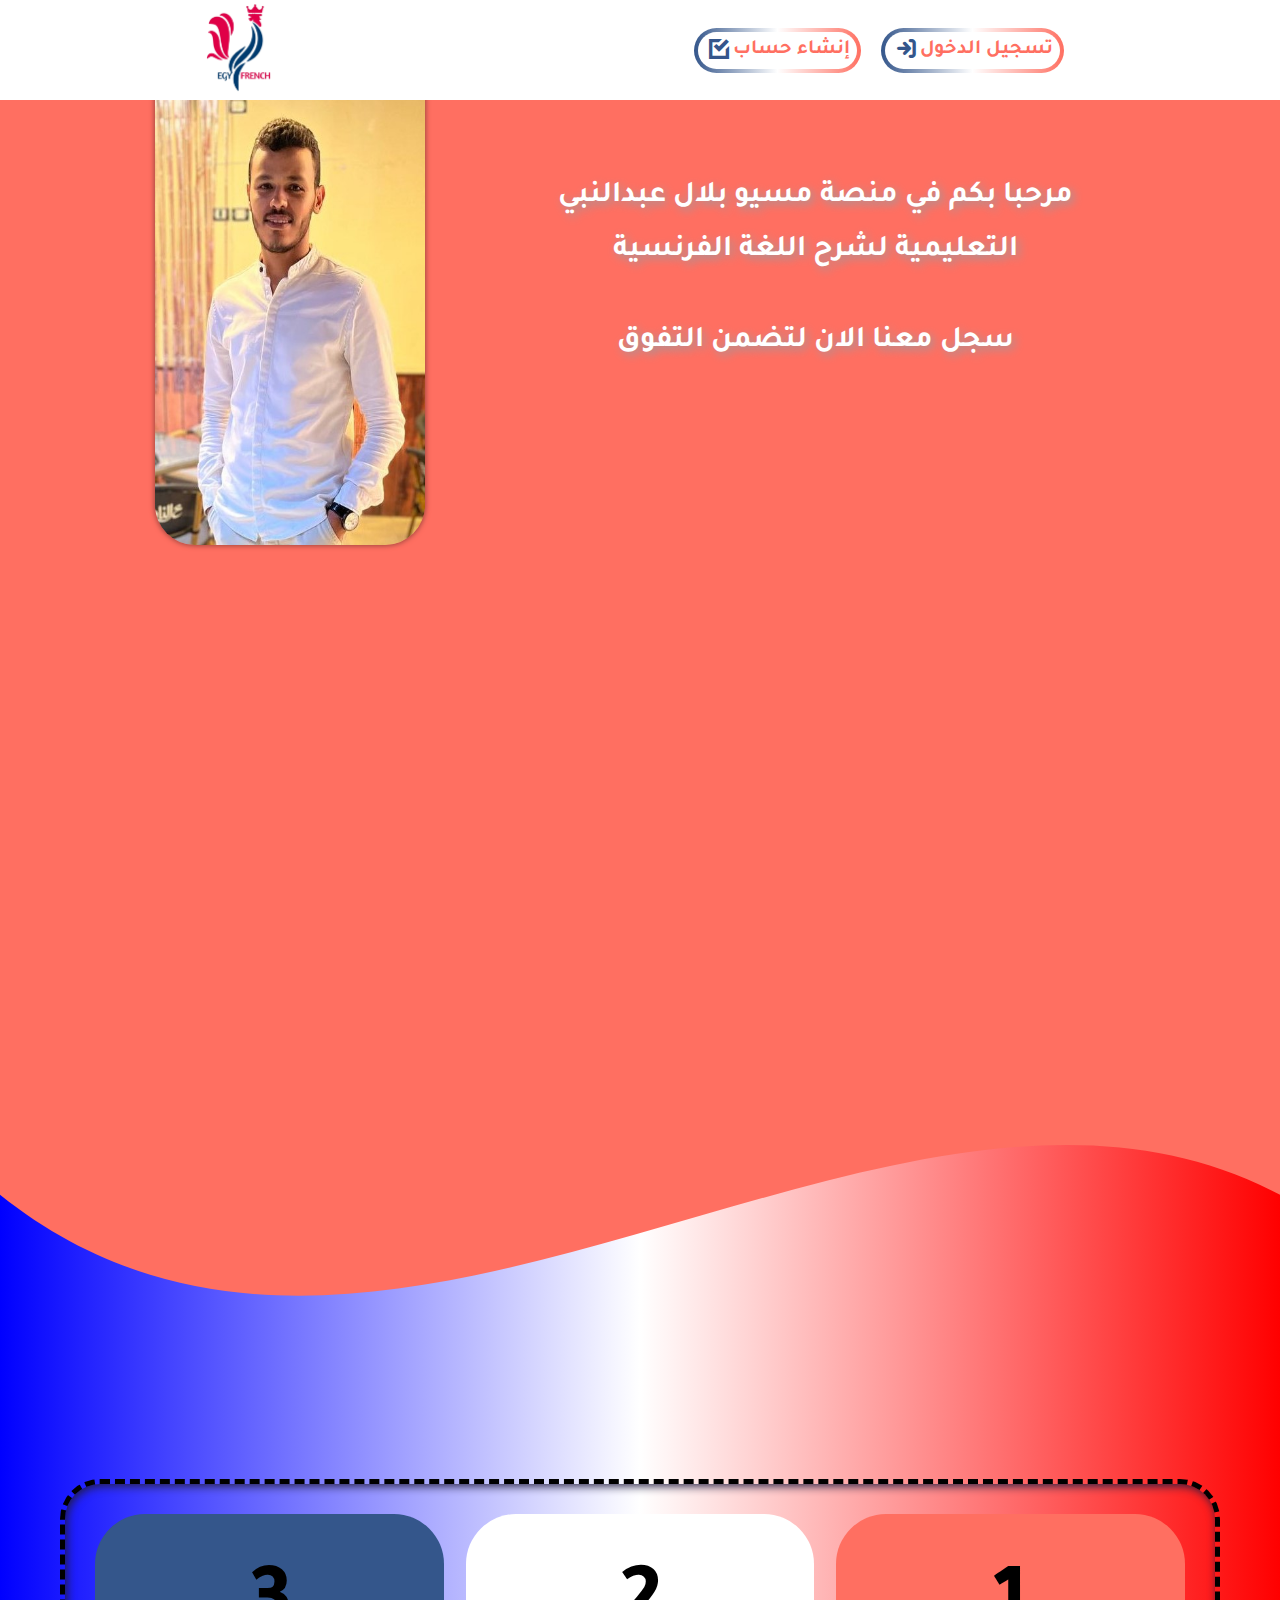
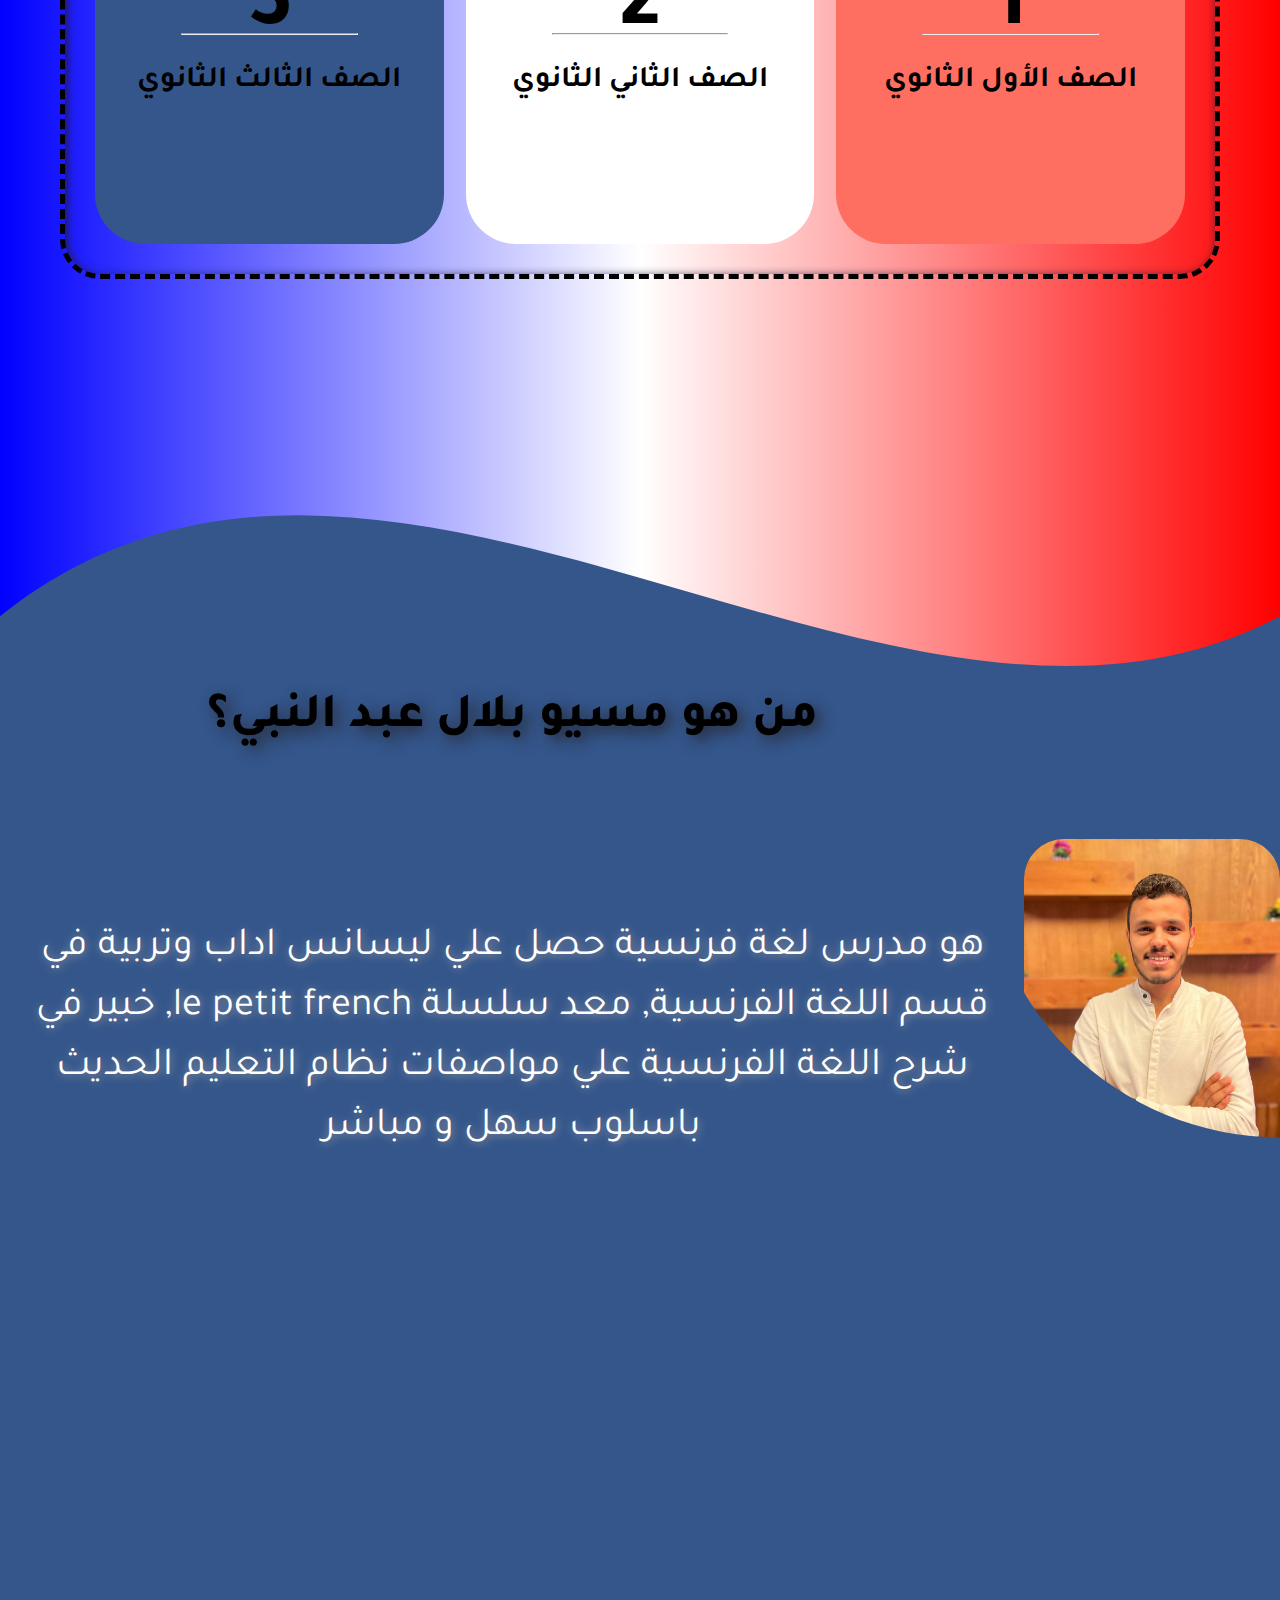
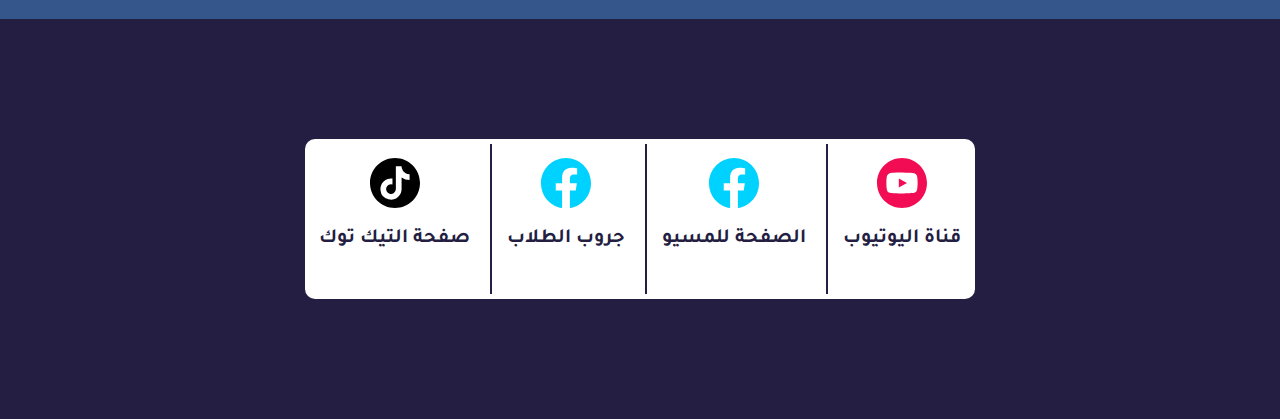
<file: index.html>
<!DOCTYPE html>
<html lang="ar" dir="rtl">
            <head> <meta charset="UTF-8"/>
              <meta name="viewport" content="width=device-width, initial-scale=1.0">
              <meta name="author" content="تم صنع المنصة بواسطة عمر زين">
              <meta name="keywords" content="french , msu bilal , msu bilal abdelnaby , msu bilal abdel naby , فرنساوي , شرح فرنساوي ,فرنساوي ثانوية عامة , ثانوية عامة">
     <title> منصة Egyfrench</title>
    <meta name="description" content="مرحبا بكم في منصة مسيو بلال عبد النبي لتعليم اللغة الفرنسية "/>
    <link rel="stylesheet" href="css/bilal.css">
    <link rel="stylesheet" href="css/normalize.css">
    <link rel="stylesheet" href="css/fontawesome.css">
    <link rel="preconnect" href="https://fonts.gstatic.com" crossorigin>
    <link href="https://fonts.googleapis.com/css2?family=Tajawal:wght@300;400;500;700;800&display=swap" rel="stylesheet">
            </head>
 <body>
      <nav class="navbar">
       <div class="navc">
<div class="logo"> 
            <a href="index.html">  <img src="images/logo.png" alt="egyfrench logo" class="photo0"> </a>
</div>
       <div class="buttonhold">
<ul class="ul1">
       <a href="signup.html"><li>
                                   <i class="icon-check"></i> <h5> إنشاء حساب</h5>
                            </li></a>
                            <a href="login.html">
                                   <li>
                                                 <i class="icon-login"></i><h5>تسجيل الدخول</h5>
                                          </li></a>
</ul>
       </div>
</div>
</nav>
                     <div class="bc"> 
             <img src="images/full photo.jpg"alt="bilal abdelnaby" class="photo1">
   <div class="t">
                          <div class="t1"> مرحبا بكم في منصة مسيو بلال عبدالنبي التعليمية لشرح اللغة الفرنسية  </div>
                          <div class="t2">       <p>سجل معنا الان لتضمن التفوق</p>                       </div>
                     </div></div>
                     <svg viewBox="0 0 500 200" >
                            <path d="M 0,80 C 150,200 350,0 500,80 L 500,00 L 0,0" fill="#ff6f61" ></path>
                          </svg>
       <div class="container2">
                 <div class="grades">
<a href="grade1.html">
              <div class="grade1">
                                   <h1 class="one">1</h1>
                                   <hr class="hr1">
                                   <h5>الصف الأول الثانوي</h5>
       </div>
</a>
<a href="grade2.html">
              <div class="grade2">
                                   <h1 class="two">2</h1>
                                   <hr class="hr2">
                                   <h5>الصف الثاني الثانوي</h5>
              </div>
</a>
<a href="grade3.html">
              <div class="grade3">
                                   <h1 class="three">3</h1>
                                   <hr class="hr3">
                                   <h5>الصف الثالث الثانوي</h5>
              </div>
</a>
              </div>
              <div class="c34">
                     <div class="container3">
                            <svg viewBox="0 0 500 200" >
                                   <path d="M 0,80 C 150,200 350,0 500,80 L 500,00 L 0,0"  ></path>
                                 </svg>
                                 <div class="parent">
                       <img src="images/IMG-20230726-WA0033.jpg" alt="msu bilal abdelnaby" class="photo2">
                       <div class="parent2">
                       <h3>من هو مسيو بلال عبد النبي؟</h3>
                       <p>هو مدرس لغة فرنسية حصل علي ليسانس اداب وتربية في قسم اللغة الفرنسية, معد سلسلة le petit french,  خبير في شرح اللغة الفرنسية علي مواصفات نظام التعليم الحديث باسلوب سهل و مباشر </p></div></div>
                     </div></div>
                         <div class="container4"><div class="p1">
                            <a href="https://www.youtube.com/@egyfrench7466"><div>    <svg xmlns="http://www.w3.org/2000/svg" width="50" height="50" viewBox="0 0 24 24" fill="#f10c54"><path d="M12 0c6.627 0 12 5.373 12 12s-5.373 12-12 12S0 18.627 0 12 5.373 0 12 0zm.294 7h-.589l-1.101.013c-1.48.024-3.709.092-4.465.285a1.836 1.836 0 0 0-1.326 1.263c-.181.644-.258 1.69-.29 2.46l-.022.815v.328l.008.426c.022.764.09 2.088.304 2.849.172.614.68 1.098 1.326 1.263.736.188 2.867.257 4.346.283L11.89 17l1.159-.008c1.453-.019 3.993-.082 4.811-.29a1.836 1.836 0 0 0 1.327-1.263c.21-.75.28-2.048.302-2.817l.01-.528-.003-.403c-.012-.67-.066-2.265-.31-3.13a1.836 1.836 0 0 0-1.326-1.263c-.661-.169-2.45-.242-3.878-.274L12.294 7zm-1.828 2.89l3.92 2.11-3.92 2.11V9.89z"/></svg>
                                   <h5>قناة اليوتيوب</h5>
                                </div> </a>
                                <a href="https://www.facebook.com/msu.BilaL"><div>    <svg xmlns="http://www.w3.org/2000/svg" width="50" height="50" viewBox="0 0 24 24" fill="#00D2FF" ><path d="M24 12.07C24 5.41 18.63 0 12 0S0 5.4 0 12.07C0 18.1 4.39 23.1 10.13 24v-8.44H7.08v-3.49h3.04V9.41c0-3.02 1.8-4.7 4.54-4.7 1.31 0 2.68.24 2.68.24v2.97h-1.5c-1.5 0-1.96.93-1.96 1.89v2.26h3.32l-.53 3.5h-2.8V24C19.62 23.1 24 18.1 24 12.07"/></svg>
                                   <h5>الصفحة للمسيو</h5>
                                </div> </a>
                               <a href="https://www.facebook.com/groups/654815619403227"> <div> <svg xmlns="http://www.w3.org/2000/svg" width="50" height="50" viewBox="0 0 24 24" fill="#00D2FF"><path d="M24 12.07C24 5.41 18.63 0 12 0S0 5.4 0 12.07C0 18.1 4.39 23.1 10.13 24v-8.44H7.08v-3.49h3.04V9.41c0-3.02 1.8-4.7 4.54-4.7 1.31 0 2.68.24 2.68.24v2.97h-1.5c-1.5 0-1.96.93-1.96 1.89v2.26h3.32l-.53 3.5h-2.8V24C19.62 23.1 24 18.1 24 12.07"/></svg>
                                   <h5>جروب الطلاب</h5>
                            </div> </a>
                                <a href="https://www.tiktok.com/@bilalbibo46?_t=8eJyQLZIILd&_r=1"><div class="lastchild">    <svg xmlns="http://www.w3.org/2000/svg" width="50" height="50" viewBox="0 0 24 24" fill="#000"><path d="M12 0c6.6274 0 12 5.3726 12 12s-5.3726 12-12 12S0 18.6274 0 12 5.3726 0 12 0Zm3.1623 4h-2.7508v10.9209a2.3324 2.3324 0 0 1-3.0455 2.2209 2.3324 2.3324 0 0 1 1.4129-4.4459V9.8862a5.0812 5.0812 0 0 0-5.7481 5.5912 5.0805 5.0805 0 0 0 3.802 4.3668 5.0818 5.0818 0 0 0 5.423-2.0286c.5899-.8501.9062-1.86.9065-2.8947V9.3345A6.5666 6.5666 0 0 0 19 10.5614V7.83a3.796 3.796 0 0 1-2.0944-.6295 3.8188 3.8188 0 0 1-1.6852-2.5075 3.7856 3.7856 0 0 1-.058-.693Z" /></svg>
                                   <h5>صفحة التيك توك</h5>
                                </div> </a>
                         </div>  </div></div>
</body>
</html>
</file>
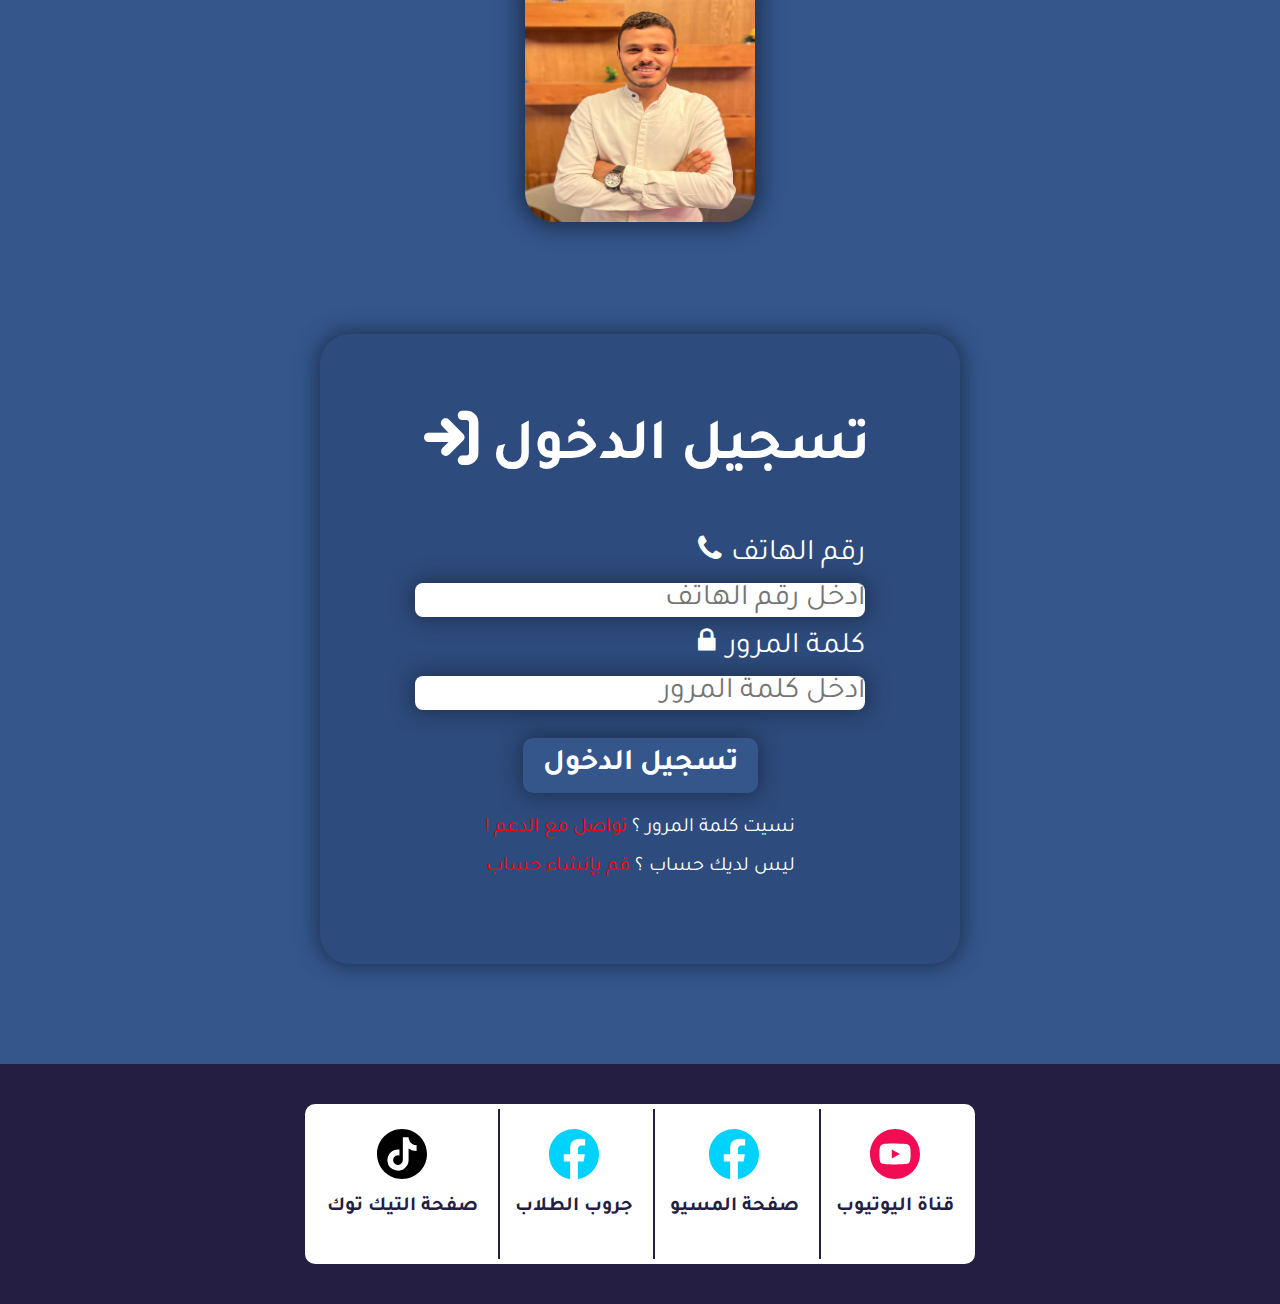
<file: login.html>
<!DOCTYPE html>
<html lang="ar" dir="rtl">
<head>
    <meta charset="UTF-8">
    <meta name="viewport" content="width=device-width, initial-scale=1.0">
    <link rel="stylesheet" href="css/login.css">
    <link rel="stylesheet" href="css/fontawesome.css">
    <link rel="stylesheet" href="css/normalize.css">
    <link rel="preconnect" href="https://fonts.gstatic.com" crossorigin>
    <link href="https://fonts.googleapis.com/css2?family=Tajawal:wght@300;400;500;700;800&display=swap" rel="stylesheet">
    <title>تسجيل الدخول</title>
</head>
<body>
    <div class="img">
    <img src="images/IMG-20230726-WA0033.jpg">
</div>
        <div class="formhold">
        <h1>تسجيل الدخول<i class="icon-login"></i></h1>
<form>
    <div class="pn">
    <label>
       رقم الهاتف<i class="icon-phone"></i>
    </label>
    <input type="text" required placeholder="أدخل رقم الهاتف">
</div>
<div class="pass">
    <label>
        كلمة المرور<i class="icon-lock"></i> 
    </label>
<input type="password" required placeholder="أدخل كلمة المرور">
</div>
<input type="submit" value="تسجيل الدخول" class="submit">
</form>
  <div class="fp"> نسيت كلمة المرور ؟ <a href="https://wa.me/01226477938">تواصل مع الدعم !</a></div>
<div class="sp"> ليس لديك حساب ؟ <a href="signup.html">قم بإنشاء حساب</a></div>
</div>
                <div class="parent">
                    <div class="phold">
           <a href="https://www.youtube.com/@egyfrench7466"><div>    <svg xmlns="http://www.w3.org/2000/svg" width="50" height="50" viewBox="0 0 24 24" fill="#f10c54"><path d="M12 0c6.627 0 12 5.373 12 12s-5.373 12-12 12S0 18.627 0 12 5.373 0 12 0zm.294 7h-.589l-1.101.013c-1.48.024-3.709.092-4.465.285a1.836 1.836 0 0 0-1.326 1.263c-.181.644-.258 1.69-.29 2.46l-.022.815v.328l.008.426c.022.764.09 2.088.304 2.849.172.614.68 1.098 1.326 1.263.736.188 2.867.257 4.346.283L11.89 17l1.159-.008c1.453-.019 3.993-.082 4.811-.29a1.836 1.836 0 0 0 1.327-1.263c.21-.75.28-2.048.302-2.817l.01-.528-.003-.403c-.012-.67-.066-2.265-.31-3.13a1.836 1.836 0 0 0-1.326-1.263c-.661-.169-2.45-.242-3.878-.274L12.294 7zm-1.828 2.89l3.92 2.11-3.92 2.11V9.89z"/></svg>
                  <h5 class="yt">قناة اليوتيوب</h5>
               </div> </a>
               <a href="https://www.facebook.com/msu.BilaL"><div>    <svg xmlns="http://www.w3.org/2000/svg" width="50" height="50" viewBox="0 0 24 24" fill="#00D2FF" ><path d="M24 12.07C24 5.41 18.63 0 12 0S0 5.4 0 12.07C0 18.1 4.39 23.1 10.13 24v-8.44H7.08v-3.49h3.04V9.41c0-3.02 1.8-4.7 4.54-4.7 1.31 0 2.68.24 2.68.24v2.97h-1.5c-1.5 0-1.96.93-1.96 1.89v2.26h3.32l-.53 3.5h-2.8V24C19.62 23.1 24 18.1 24 12.07"/></svg>
                  <h5>صفحة المسيو</h5>
               </div> </a>
              <a href="https://www.facebook.com/groups/654815619403227"> <div> <svg xmlns="http://www.w3.org/2000/svg" width="50" height="50" viewBox="0 0 24 24" fill="#00D2FF"><path d="M24 12.07C24 5.41 18.63 0 12 0S0 5.4 0 12.07C0 18.1 4.39 23.1 10.13 24v-8.44H7.08v-3.49h3.04V9.41c0-3.02 1.8-4.7 4.54-4.7 1.31 0 2.68.24 2.68.24v2.97h-1.5c-1.5 0-1.96.93-1.96 1.89v2.26h3.32l-.53 3.5h-2.8V24C19.62 23.1 24 18.1 24 12.07"/></svg>
                  <h5 class="fg">جروب الطلاب</h5>
           </div> </a>
               <a href="https://www.tiktok.com/@bilalbibo46?_t=8eJyQLZIILd&_r=1"><div class="lastchild">    <svg xmlns="http://www.w3.org/2000/svg" width="50" height="50" viewBox="0 0 24 24" fill="#000"><path d="M12 0c6.6274 0 12 5.3726 12 12s-5.3726 12-12 12S0 18.6274 0 12 5.3726 0 12 0Zm3.1623 4h-2.7508v10.9209a2.3324 2.3324 0 0 1-3.0455 2.2209 2.3324 2.3324 0 0 1 1.4129-4.4459V9.8862a5.0812 5.0812 0 0 0-5.7481 5.5912 5.0805 5.0805 0 0 0 3.802 4.3668 5.0818 5.0818 0 0 0 5.423-2.0286c.5899-.8501.9062-1.86.9065-2.8947V9.3345A6.5666 6.5666 0 0 0 19 10.5614V7.83a3.796 3.796 0 0 1-2.0944-.6295 3.8188 3.8188 0 0 1-1.6852-2.5075 3.7856 3.7856 0 0 1-.058-.693Z" /></svg>
                  <h5>صفحة التيك توك</h5>
               </div> </a>
        </div>  
    </div>
    

</body>
</html>
</file>
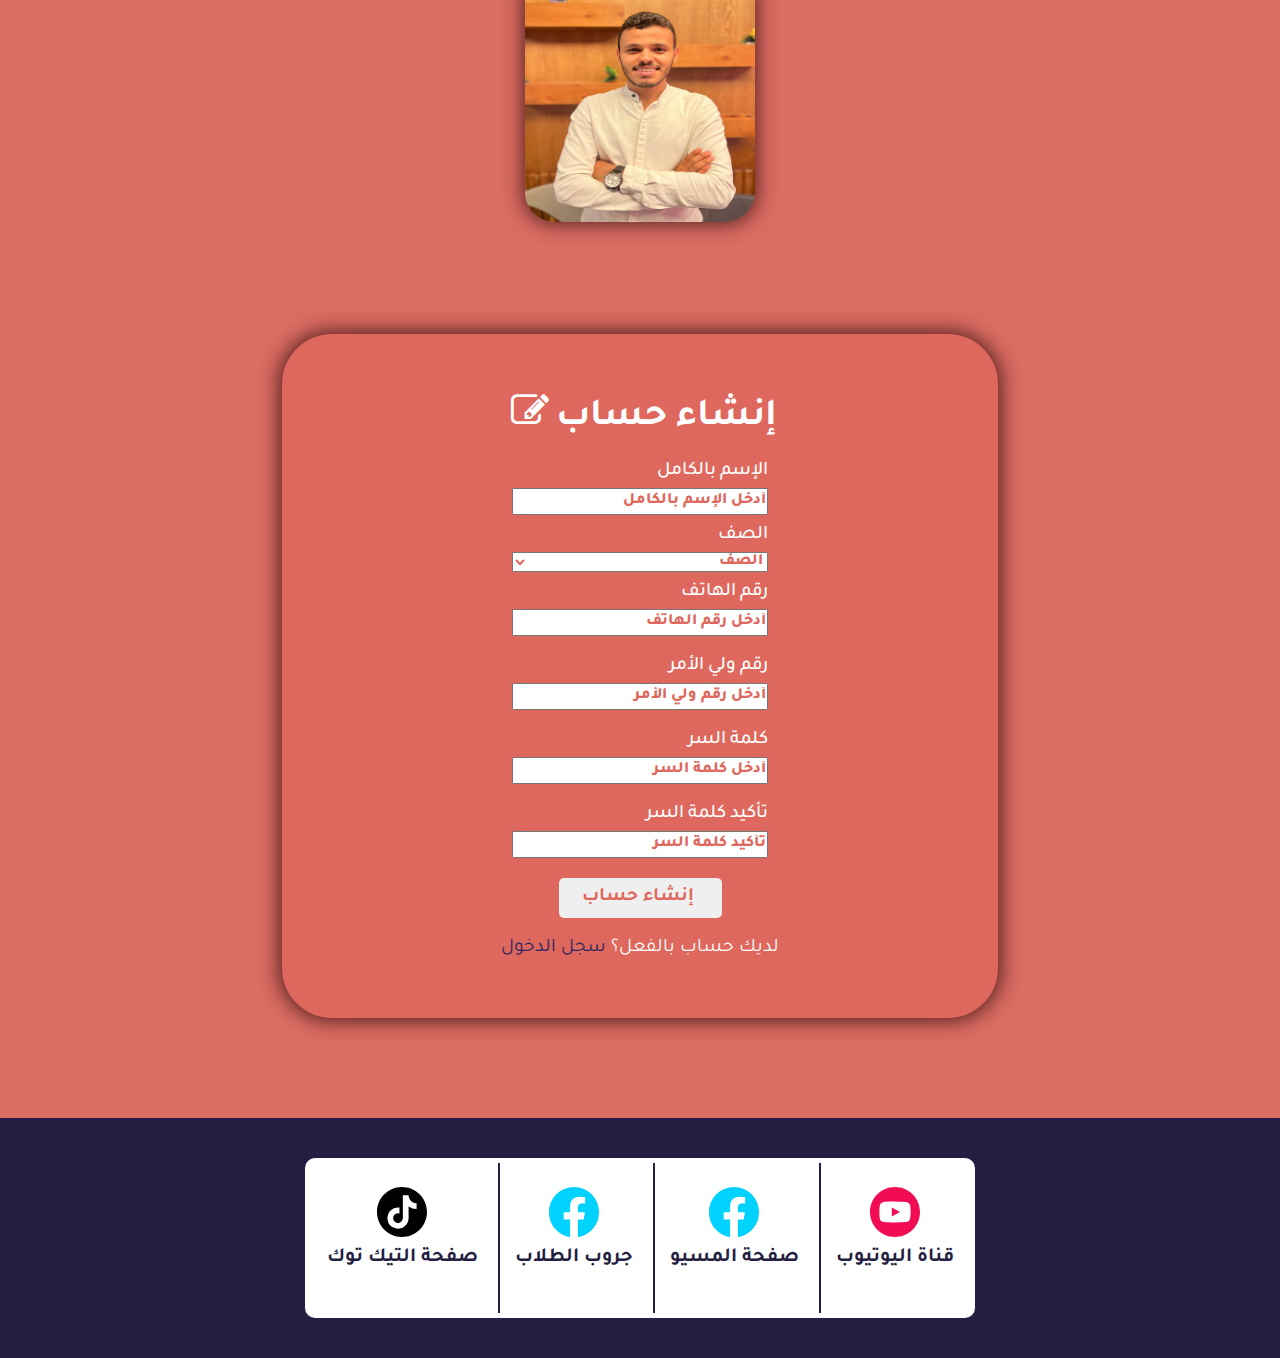
<file: signup.html>
<!DOCTYPE html>
<html lang="ar" dir="rtl">
<head>
    <meta charset="UTF-8">
    <meta name="viewport" content="width=device-width, initial-scale=1.0">
    <link rel="stylesheet" href="css/signup.css">
    <link rel="stylesheet" href="css/fontawesome.css">
    <link rel="stylesheet" href="css/normalize.css">
    <link rel="preconnect" href="https://fonts.gstatic.com" crossorigin>
    <link href="https://fonts.googleapis.com/css2?family=Tajawal:wght@300;400;500;700;800&display=swap" rel="stylesheet">
    <title>إنشاء حساب</title>
</head>
<body>
                                                
    <div class="img">
    <img src="images/IMG-20230726-WA0033.jpg">
    </div>
                                                
<div class="formhold">
    <h1>إنشاء حساب<i class="icon-edit"></i></h1>
<form>
                                                                
<div class="fn">
<label>
    الإسم بالكامل
</label>
<input type="text" required placeholder="أدخل الإسم بالكامل">
</div>
                                                                
<div class="gy">
<label>
     الصف 
</label>
<select name="اختر الصف" required >
    <option value="" disabled selected hidden>الصف</option>
    <option>الصف الأول الثانوي</option>
    <option>الصف الثاني الثانوي</option>
    <option>الصف الثالث الثانوي</option>
</select>
</div>
                                                                
<div class="pn">
<label>
   رقم الهاتف
</label>
<input type="text" required placeholder="أدخل رقم الهاتف">
</div>
                                                                
<div class="ppn">
<label>
   رقم ولي الأمر
</label>
<input type="text" required placeholder="أدخل رقم ولي الأمر">
</div>
                                                                
<div class="pass">
<label>
    كلمة السر
</label>
<input type="password" required placeholder="أدخل كلمة السر">
</div>
                                                                
<div class="passc">
<label>
    تأكيد كلمة السر
</label>
<input type="password" required placeholder="تأكيد كلمة السر">
</div>
                                                                
<div class="submit">
<input type="submit" value=" إنشاء حساب" class="sbutton" >
</div> 
                                                                
</form>
<div class="ha">  لديك حساب بالفعل؟ <a href="login.html">سجل الدخول</a></div>
</div>




                <div class="parent">
                    <div class="phold">
           <a href="https://www.youtube.com/@egyfrench7466"><div>    <svg xmlns="http://www.w3.org/2000/svg" width="50" height="50" viewBox="0 0 24 24" fill="#f10c54"><path d="M12 0c6.627 0 12 5.373 12 12s-5.373 12-12 12S0 18.627 0 12 5.373 0 12 0zm.294 7h-.589l-1.101.013c-1.48.024-3.709.092-4.465.285a1.836 1.836 0 0 0-1.326 1.263c-.181.644-.258 1.69-.29 2.46l-.022.815v.328l.008.426c.022.764.09 2.088.304 2.849.172.614.68 1.098 1.326 1.263.736.188 2.867.257 4.346.283L11.89 17l1.159-.008c1.453-.019 3.993-.082 4.811-.29a1.836 1.836 0 0 0 1.327-1.263c.21-.75.28-2.048.302-2.817l.01-.528-.003-.403c-.012-.67-.066-2.265-.31-3.13a1.836 1.836 0 0 0-1.326-1.263c-.661-.169-2.45-.242-3.878-.274L12.294 7zm-1.828 2.89l3.92 2.11-3.92 2.11V9.89z"/></svg>
                  <h5 class="yt">قناة اليوتيوب</h5>
               </div> </a>
               <a href="https://www.facebook.com/msu.BilaL"><div>    <svg xmlns="http://www.w3.org/2000/svg" width="50" height="50" viewBox="0 0 24 24" fill="#00D2FF" ><path d="M24 12.07C24 5.41 18.63 0 12 0S0 5.4 0 12.07C0 18.1 4.39 23.1 10.13 24v-8.44H7.08v-3.49h3.04V9.41c0-3.02 1.8-4.7 4.54-4.7 1.31 0 2.68.24 2.68.24v2.97h-1.5c-1.5 0-1.96.93-1.96 1.89v2.26h3.32l-.53 3.5h-2.8V24C19.62 23.1 24 18.1 24 12.07"/></svg>
                  <h5>صفحة المسيو</h5>
               </div> </a>
              <a href="https://www.facebook.com/groups/654815619403227"> <div> <svg xmlns="http://www.w3.org/2000/svg" width="50" height="50" viewBox="0 0 24 24" fill="#00D2FF"><path d="M24 12.07C24 5.41 18.63 0 12 0S0 5.4 0 12.07C0 18.1 4.39 23.1 10.13 24v-8.44H7.08v-3.49h3.04V9.41c0-3.02 1.8-4.7 4.54-4.7 1.31 0 2.68.24 2.68.24v2.97h-1.5c-1.5 0-1.96.93-1.96 1.89v2.26h3.32l-.53 3.5h-2.8V24C19.62 23.1 24 18.1 24 12.07"/></svg>
                  <h5 class="fg">جروب الطلاب</h5>
           </div> </a>
               <a href="https://www.tiktok.com/@bilalbibo46?_t=8eJyQLZIILd&_r=1"><div class="lastchild">    <svg xmlns="http://www.w3.org/2000/svg" width="50" height="50" viewBox="0 0 24 24" fill="#000"><path d="M12 0c6.6274 0 12 5.3726 12 12s-5.3726 12-12 12S0 18.6274 0 12 5.3726 0 12 0Zm3.1623 4h-2.7508v10.9209a2.3324 2.3324 0 0 1-3.0455 2.2209 2.3324 2.3324 0 0 1 1.4129-4.4459V9.8862a5.0812 5.0812 0 0 0-5.7481 5.5912 5.0805 5.0805 0 0 0 3.802 4.3668 5.0818 5.0818 0 0 0 5.423-2.0286c.5899-.8501.9062-1.86.9065-2.8947V9.3345A6.5666 6.5666 0 0 0 19 10.5614V7.83a3.796 3.796 0 0 1-2.0944-.6295 3.8188 3.8188 0 0 1-1.6852-2.5075 3.7856 3.7856 0 0 1-.058-.693Z" /></svg>
                  <h5>صفحة التيك توك</h5>
               </div> </a>
        </div>  
    </div>
    

</body>
</html>
</file>
<file: css/bilal.css>
*{
    padding: 0%;
    margin: 0%;
    box-sizing: border-box;
    font-family: 'Tajawal', sans-serif;
}
img{
    width: 50px;
}
a{
    text-decoration: none ;
}
body{
   margin: 0;
   padding: 0;
   height: 100%;
   width: 100%;
position: relative;
background-image: linear-gradient(to left, red, white, blue );

}

ul li {
    list-style-type: none;
}
nav {
    position: fixed;
    width: 100%;
    height: 100px;
background-color: white;
z-index: 1000;


}
.navc {
    display: flex;
    justify-content: space-around;
    align-items: center;
flex-direction: row-reverse;
    width: 100%;
    height:100%;
    margin-left:auto ;
    margin-right: auto;
    position: relative;
}

nav .navc .logo img {
margin-top: auto;
margin-bottom: auto;
width: 66px;
}

nav .navc .buttonhold ul {
    display: flex;
    flex-direction: row-reverse;
    justify-content: space-between;
}
nav .navc .buttonhold ul li {
    display: flex;
    flex-direction: row-reverse;
    justify-content: space-between;
}
nav .navc .buttonhold ul li h5 {
font-size: 20px;
color: #ff6f61;
}
nav .navc .buttonhold ul li i {
font-size: 20px;
color: #34568B;
display: flex;
justify-content: center;
}
nav .navc .buttonhold ul a  {
    padding: 7px;
    background: linear-gradient(white, white) padding-box,
    linear-gradient(to left, #ff6f61,white,#34568B) border-box;
border-radius: 50em;
border: 4px solid transparent;
width: fit-content;
margin: 10px;
transition: .2s linear;
}
nav .navc .buttonhold ul a:hover  {
filter: saturate(5);
transform: scale(1.05);
filter: brightness(.9);
}
.bc img {
    height: 450px;
    width: 270px;
    border-bottom-left-radius: 40px;
    border-bottom-right-radius: 40px;
    position: relative;
    box-shadow: 0px 0px 5px 1px #a3473f;
bottom: 180px;

}

.bc{
    background-color: #ff6f61;
    position: relative;
    display: flex;
    justify-content:center;
    align-items: center;
    flex-direction: row-reverse;
    height: 1000px;
}
svg {
    position: relative;
    bottom: 10px;
}
.t {
    width: fit-content;
    height: 400px;
    position: relative;
    bottom: 130px;
    width: 700px;
}
.t1{
    font-size: 30px;
    font-weight: 700;
    color: white;
    text-shadow: 3px 3px 10px rgb(154, 154, 160);
    width: 620px;
    position: absolute;

    line-height: 1.8;
    text-align: center;
}
.t2{
    font-size: 30px;
    font-weight: 700;
    padding-top: 155px;
    text-align: center;
    color: white;
    text-shadow: 3px 3px 10px rgb(154, 154, 160);
    position: absolute;
    width: 620px;
}
.container2{
    position: relative;
    background-image: linear-gradient(to left , red , white , blue);
}
.grades{
    position: relative;
    display: flex;
    justify-content: space-between;
    align-items: center;
    border: 5px dashed black;
    border-radius: 40px;
    margin-left: 60px;
    margin-right: 60px;
padding: 30px;
box-shadow:2px 2px 10px #231e42 inset;
height: 400px;
transform: translateY(-40px);
}
.grades a {
    position: relative;
display: flex;
justify-content: center;
align-items: center;
width: calc(96% / 3);
height: 100%;
background-color: white;
border-radius:50px ;
}
.grades a:first-child{
    background-color: #ff6f61;
}
.grades a:last-child{
    background-color: #34568B;
}
.grades a div {
    width: 100%;
    height: 100%;
    display: flex;
    justify-content: center;
    align-items: center;
    flex-direction: column;
    color: black;
    transition: 0.15s linear;
    position: relative;
}
.grades a div h1 {
font-size: 90px;
position: relative;
bottom: 50px;

}
.grades a div hr{
width: 50%;
font-weight: 900;
position: relative;
bottom: 80px;
}
.grades a div h5 {
font-size: 30px;
position: relative;
bottom: 50px;
}
.grades a div:hover {
    transform: scale(1.15);
    filter: contrast(100);
}
.container3{
    position: relative;
    background-color: #34568B;
    height: 1300px;
}
@media (min-width:2500px) {
.container3 .parent{
    transform: translateY(-320px);
}
}
.container3 svg {
    transform: rotateX(180deg);
    background-image: linear-gradient(to left, red, white, blue );
    position: relative;

}
.container3 svg path{
    fill: #34568B;

}
.container3 img {
clip-path: circle(99% at top right);
display: flex;
justify-content: space-between;
align-items: center;
width: 20%;
border-radius: 40px;
}
.parent {
    display: flex;
    justify-content: space-between;
    align-items: center;
}
.parent2{
padding: 0;
    display: flex;
    justify-content: center;
    align-items: center;
    flex-direction: column;
margin: 0;
}
.parent2 h3 {
    font-size: 49px;
    color: rgb(0, 0, 0);
    font-weight: 800;
    position: relative;
    bottom: 170px;
    text-shadow: 5px 5px 15px rgb(40, 40, 50);
    width: fit-content;
    text-align: center;
}
.parent2 p {
   font-size: 40px;
   font-weight: 400px;
   color: white;
   text-align: center;
   line-height: 1.5;
   position: relative;
padding: 0px 10px;
   text-shadow: 1px 1px 10px rgb(154, 154, 160);
}
.container4{
    height: 400px;
        display: flex;
        justify-content: center;
        align-items: center;
        background-color: #231e42;
        padding-top: 40px;
        padding-bottom: 40px;
        flex-direction: row;
}
.container4 .p1{
    display: flex;
    justify-content: center;
    align-items: center;
    flex-direction: row;
    background-color: white;
    border-radius: 10px;
    height: 160px;
    width: 670px;
    text-align: center;
}
.c34{
    background-color: #34568B;
}
.container4 .p1 div {
    display: flex;
    justify-content:center;
    align-items: center;
    flex-direction: column;
    height: 150px;
    padding-top: 20px;
    padding-bottom: 40px;
    text-align: center;
}
.container4 .p1 a div h5{
    color: #231e42;
    padding-top: 10px;
    font-size: 20px;
}
.container4 .p1 a div:not(.lastchild){
    border-left: 2px solid #231e42;
    padding-left:15px;
}
.p1 a:not(:last-child) {
    margin-left: 20px;
}
@media (max-width:1023px) {
    .bc {
        top: 0;
        width: 100%;
        position: relative;
        height: 1000px;
        }
        svg {
            position: relative;
            top: 0;
        }
        .t{
            width: 450px;
            padding-left: 0;
            padding-right: 0;
            line-height: 1.8;
            text-align: center;

        }
        .t1{
            width: 420px;
            line-height: 1.8;
            text-align: center;
        }
        .t2{
text-align: center;
            padding-top:200px;
            width: 420px;
            right: 0;
        }
        .bc img {
            position: relative;
            transform: translateX(-20px);
            bottom: 180px;
        }
        .grades{
height: 360px;
        }
        .grades a div h5{
text-align: center;
font-size: 25px;
        }
        .parent  {
            padding: 0;
            margin: 0;
            text-align: center;
            height: 900px;
            transform: translateY(-250px);
        }
        .parent2{
            margin: 0;
            
        }
        .parent2 h3 {
            transform: translateY(120px);
            font-size: 36px;
          
        }
        .parent2 p {
            font-size: 30px;
            line-height: 1.6;
        }
        .container3 img {
            width: 35%;
        }
        .container3{
            height: 800px;
        }
        .p1 h5 {
            font-size: 15px;
        }
    }
@media(max-width: 767px) {
nav .navc .buttonhold ul a {
    width: 135px;
margin: 3px;
padding: 4px;
}
nav .navc .buttonhold ul li h5 {
    font-size: 15px;
    }
nav .navc .buttonhold ul li i {
    font-size: 15px;
    }
    nav .navc .buttonhold ul  {
        flex-direction: column;
    }
    .bc img {
        height: 230px;
        width: 230px;
        border-bottom-left-radius: 40px;
        border-bottom-right-radius: 40px;
position: relative;
        box-shadow: 0px 0px 5px 1px #a3473f;
        top: 100px;
        left: 0;
        margin-left: auto;
        margin-right: auto;
        transform: translate(0 , 0);
right: 0;
    }
.bc {
top: 0px;
flex-direction: column;
padding: 0;
margin-left: auto;
margin-right: auto;
position: relative;
height: 700px;
}
svg {
    position: relative;
    top: 0;
}
.t1{
    font-size: 22px;
    padding: 0;
    width: 230px;
    line-height: 2.3;
    font-weight: 800;
top: 270px;
    left: 0;
    right: 0;
    margin-left: auto;
    margin-right: auto;
}
.t2{
    font-size: 24px;
    padding: 0;
    width: 250px;
    margin: 0;
    line-height: 2;
    font-weight: 800;
top: 480px;
    margin-left: auto;
    margin-right: auto;
    left: 0;
    right: 0;

}
.t{
    width: 100%;
    height: 800px;
    margin-left: auto;
    margin-right: auto;
    position: relative;

}
.grades {display: flex;
    flex-wrap: wrap;
    flex-direction: column;
    width:80%;
margin-left: auto;
margin-right: auto;
height: 950px;
}
.grades a {
    display: flex;
    flex-direction: column;
    flex-wrap: wrap;
    width:100%;
    height: 280px;
}
.grades a div h1{
font-size: 68px;
transform: translateY(18px);
}
.grades a div hr{
font-size: 48px;
transform: translateY(15px);
}
.grades a div h5{
font-size: 25px;
transform: translateY(12px);
}
.container3 img {
    width: 70%;
    clip-path: none;
transform: translateY(220px);
}
.container3{
    height: 1000px;
}
.parent {
    display: flex;
    justify-content: space-between;
    align-items: center;
flex-direction: column;

}
.parent2{
margin-left: 4px;
margin-right: 4px;
    display: flex;
    justify-content: center;
    align-items: center;
    flex-direction: column;

}
.parent2 h3 {
    font-size: 30px;
    color: rgb(0, 0, 0);
    font-weight: 800;
    position: relative;
    text-shadow: 5px 5px 15px rgb(28, 28, 47);

}
.parent2 p {
   font-size: 26px;
   font-weight: 400px;
   color: white;
   text-align: center;
   line-height: 1.5;
   position: relative;
   text-shadow: 1px 1px 10px rgb(154, 154, 160);
   width: 100%;
}
.container4 .p1 a div:not(.lastchild) {
    padding-left: 0;
}
.p1 a:not(:last-child) {
    margin-left: 0;
}
}
</file>
<file: css/login.css>
*{
    padding: 0%;
    margin: 0%;
    box-sizing: border-box;
    font-family: 'Tajawal', sans-serif;
}
a {
    text-decoration: none;
}
h1 , h2 , h3 , h4 , h5 , h6 , label , div{
    color: white;
}
body{
    position: relative;
background-color: #34568B;
overflow-x: hidden;
}
body .img {position: relative;
display: flex;
justify-content: center;
align-items: center;
}
.img img {
    width: 18vw;
    height: 26vh;
    box-shadow:0px 0px 20px 7px #1f3354;
border-bottom-left-radius: 30px;
border-bottom-right-radius: 30px;
transform: translateY(-12px);
margin-bottom: 100px;
}
@media (max-width:768px) {
    .img img {
        width: 45vw;
    }
}
.formhold {
    background-color: #2d4b7c;
    padding: 20px;
    width: 50vw;
    height: 70vh;
    border-radius: 30px;
    box-shadow:0px 0px 20px 3px #1f3354;
    display: flex;
    justify-content: center;
    align-items: center;
    flex-direction: column;
    margin-left: auto;
    margin-right: auto;
    text-align: center;
}
.formhold:hover {
    transform: scale(1.03);
    box-shadow:0px 0px 20px 7px #1f3354;
}
.formhold h1 {
    transform: translateY(-50px);
    color: white;
    font-size: 58px;
}
.pn {
    display: flex;
        flex-direction: column;
        text-align: start;
    }
    .pn label {
        font-size: 30px;
        color: white;
    }
    .pn input {
    font-size: 30px;
    width: 450px;
    margin-left: auto;
    margin-right: auto;
    margin-top: 10px;
    border:0;
    box-shadow:0px 0px 20px 3px #1f3354;
    border-radius: 8px;
}
    .pn input :focus {
        border: 2px solid red;
    }
    .pass {
        display: flex;
        flex-direction: column;
        text-align: start;
    }
    .pass label {
        font-size: 30px;
        margin-top: 10px;
        color: white;
    }
    .pass input {
        font-size: 30px;
        width: 450px;
        margin-left: auto;
    margin-right: auto;
    margin-top: 10px;
    margin-bottom: 10px;
    border: none;
    box-shadow:0px 0px 20px 3px #1f3354;
    border-radius: 8px;
}
    .submit {
        margin-top:18px ;
        padding-left: 20px;
        padding-right: 20px;
        padding-top: 10px;
        padding-bottom: 10px;
        background-color: #34568B;
        border: 0;
        border-radius: 10px;
        box-shadow:0px 0px 20px 3px #1f3354;
        color: white;
    cursor: pointer;
    font-size: 30px;
    font-weight: 700;
}
.submit:hover {
    background-color: white;
    color: #1f3354;
    transition: .1s linear;
}
    .fp{
        font-size: 20px;
        color: white;
        transform: translateY(24px);
    }
    .fp a {
        color: red;
    }
    .sp{
        font-size: 20px;
        color: white;
        transform: translateY(40px);
    }
    .sp a {
        color: red;
    }
    .parent {
margin-top: 100px;
        display: flex;
        justify-content: center;
        align-items: center;
        background-color: #231e42;
        padding-top: 40px;
        padding-bottom: 40px;
        flex-direction: row;
    }
    .parent a {
        color: #231e42;
    }
    .parent .phold h5 {
        color: #231e42;
        padding-top: 10px;
        font-size: 20px;
    }
    .parent .phold {
        display: flex;
        justify-content: center;
        align-items: center;
        flex-direction: row;
        background-color: white;
        border-radius: 10px;
        height: 160px;
        width: 670px;
        text-align: center;
    }
    .parent .phold a div {
        display: flex;
        justify-content: space-between;
        align-items: center;
        flex-direction: column;
        height: 150px;
        padding-top: 20px;
        padding-bottom: 40px;
        text-align: center;
    }
    .parent .phold a div:not(.lastchild){
        border-left: 2px solid #231e42;
        padding-left:15px;
    }
    .phold a:not(:last-child) {
        margin-left: 20px;
    }
    @media (max-width:1032px) {
        .formhold{
            width: 50vw;
        }
        .formhold h1 {
            transform: translateY(-50px);
            color: white;
            font-size: 40px;
        }
        .pn {
            display: flex;
                flex-direction: column;
                text-align: start;
            }
            .pn label {
                font-size: 25px;
                color: white;
            }
            .pn input {
            font-size: 30px;
            width: 300px;
            margin-left: auto;
            margin-right: auto;
            margin-top: 10px;
            border:0;
            box-shadow:0px 0px 20px 3px #1f3354;
            border-radius: 8px;
        }
            .pass {
                display: flex;
                flex-direction: column;
                text-align: start;
            }
            .pass label {
                font-size: 25px;
                margin-top: 10px;
                color: white;
            }
            .pass input {
                font-size: 30px;
                width: 300px;
                margin-left: auto;
            margin-right: auto;
            margin-top: 10px;
            margin-bottom: 10px;
            border: 0;
            box-shadow:0px 0px 20px 3px #1f3354;
            border-radius: 8px;
        }
            .submit {
                margin-top:20px ;
                padding-left: 50px;
                padding-right: 50px;
                padding-top: 10px;
                padding-bottom: 10px;
                background-color: #34568B;
                border: 0;
                border-radius: 10px;
                box-shadow:0px 0px 20px 3px #1f3354;
                color: white;
            cursor: pointer;
            font-size:20px;
            font-weight: 700;
        }
        .parent .phold {
            width: 280px;
        }
        .parent .phold h5 {
            font-size: 15px;
        }
        .parent .phold a div:not(.lastchild) {
            padding-left: 0;
        }
        .phold a:not(:last-child) {
            margin-left: 0;
        }
    }
    @media (max-width:768px) {
        .formhold{
            width: 80vw;
            height: 48vh;
                }
        .formhold h1 {
            transform: translateY(-10px);
            color: white;
            font-size: 27px;
        }
        .pn {
            display: flex;
                flex-direction: column;
                text-align: start;
            }
            .pn label {
                font-size: 21px;
                color: white;
            }
            .pn input {
            font-size: 24px;
            width: 200px;
            margin-left: auto;
            margin-right: auto;
            margin-top: 10px;
            border:0;
            box-shadow:0px 0px 20px 3px #1f3354;
            border-radius: 8px;
        }
            .pass {
                display: flex;
                flex-direction: column;
                text-align: start;
            }
            .pass label {
                font-size: 21px;
                margin-top: 10px;
                color: white;
            }
            .pass input {
                font-size: 24px;
                width: 200px;
                margin-left: auto;
            margin-right: auto;
            margin-top: 10px;
            margin-bottom: 10px;
            border: 0;
            box-shadow:0px 0px 20px 3px #1f3354;
            border-radius: 8px;
        }
            .submit {
                margin-top:20px ;
                padding-left: 20px;
                padding-right: 20px;
                padding-top: 10px;
                padding-bottom: 10px;
                background-color: #34568B;
                border: 0;
                border-radius: 10px;
                box-shadow:0px 0px 20px 3px #1f3354;
                color: white;
            cursor: pointer;
            font-size:20px;
            font-weight: 700;
        }
        .fp{
            font-size: 13px;
            color: white;
            transform: translateY(12px);
        }
        .fp a {
            color: red;
        }
        .sp{
            font-size: 14px;
            color: white;
            transform: translateY(28px);
        }
        .sp a {
            color: red;
        }
        .parent .phold {
            width: 280px;
        }
        .parent .phold h5 {
            font-size: 15px;
        }
    }
</file>
<file: css/signup.css>
*{
    padding: 0%;
    margin: 0%;
    box-sizing: border-box;
    font-family: 'Tajawal', sans-serif;
}
a {
    text-decoration: none;
}
h1 , h2 , h3 , h4 , h5 , h6 , label , div{
    color: white;
}
input:focus , .sbutton:focus {
   outline: none;
}
body{
    position: relative;
    background-color: #db6d63;
overflow-x: hidden;
}
body .img {position: relative;
display: flex;
justify-content: center;
align-items: center;
}
.img img {
    width: 18vw;
    height: 26vh;
    box-shadow:0px 0px 20px 2px #541f1f;
border-bottom-left-radius: 30px;
border-bottom-right-radius: 30px;
transform: translateY(-12px);
margin-bottom: 100px;
}
.formhold {
    width: 56vw;
    height: 76vh;
    display: flex;
    justify-content: center;
    align-items: center;
    flex-direction: column;
    background-color: #de685d;
    margin-left: auto;
    margin-right: auto;
    box-shadow:0px 0px 20px 3px #541f1f;
    border-radius:50px;
}
.formhold:hover{
    transform: scale(1.018);
    transition: .05s linear;
filter: brightness(1.05);
box-shadow:0px 0px 20px 7px white;
}
.formhold h1 {
    font-size: 3vw;
} 
.formhold div {
    margin-top: 20px;
}
.formhold .submit{
    margin-top: 20px;
display: flex;
justify-content: center;
align-items: center;
 }
.fn , .gy , .pn , .ppn , .pass , .passc{
    display: flex;
    justify-content: center;
    flex-direction: column;
}
.fn label , .gy label , .pn label , .ppn label , .pass label , .passc label{
    margin-bottom: 5px;
    font-size: 1.5vw;
    font-weight: 500;
}
.fn input , .gy , .pn input, .ppn input , .pass input , .passc input {
    width: 20vw;
    height: 3vh;
}
.fn input::placeholder , select:first-of-type , .pn input::placeholder, .ppn input::placeholder , .pass input::placeholder , .passc input::placeholder {
color: #de685d;
font-weight: 800;
}
.sbutton {
    padding: 9px 23px;
    border-radius: 5px;
    border: none;
    color: #de685d;
    font-size: 1.5vw;
    font-weight: 700;
    cursor: pointer;
}
.sbutton:hover {
    border: 3px solid white;
    background-color: #de685d;
    color: white;
padding: 6px 20px;
    transition: .083s linear;
}
.ha {
    font-size: 1.5vw;
    cursor: default;
}
.ha a{
   color: #2e2660;
}
.parent {
        display: flex;
        justify-content: center;
        align-items: center;
        background-color: #231e42;
        padding-top: 40px;
        padding-bottom: 40px;
        flex-direction: row;
        margin-top: 100px;
    }
    .parent a {
        color: #231e42;
    }
    .parent .phold h5 {
        color: #231e42;
        padding-top: 10px;
        font-size: 20px;
    }
    .parent .phold {
        display: flex;
        justify-content: center;
        align-items: center;
        flex-direction: row;
        background-color: white;
        border-radius: 10px;
        height: 160px;
        width: 670px;
        text-align: center;
    }
    .parent .phold a div {
        display: flex;
        justify-content:center;
        align-items: center;
        flex-direction: column;
        height: 150px;
        padding-top: 20px;
        padding-bottom: 40px;
        text-align: center;
    }
    .parent .phold a div:not(.lastchild){
        border-left: 2px solid #231e42;
        padding-left:15px;
    }
    .phold a:not(:last-child) {
        margin-left: 20px;
    }
    @media (max-width:1032px) {
        .parent .phold {
            width: 280px;
        }
        .parent .phold h5 {
            font-size: 15px;
        }
        .parent .phold a div:not(.lastchild) {
            padding-left: 0;
        }
        .phold a:not(:last-child) {
            margin-left: 0;
        }
    }

    @media (max-width:768px) {
        .img img {
                width: 45vw;
            }
            .parent .phold a div:not(.lastchild) {
                padding-left: 0;
            }
            .phold a:not(:last-child) {
                margin-left: 0;
            }
            .formhold {
                width: 76vw;
                height: 76vh;
                display: flex;
                justify-content: center;
                align-items: center;
                flex-direction: column;
                background-color: #de685d;
                margin-left: auto;
                margin-right: auto;
                box-shadow:0px 0px 20px 3px #541f1f;
                border-radius:50px;
            }
            .formhold h1 {
                font-size: 7vw;
            } 
            .formhold div {
                margin-top: 20px;
            }
            .formhold .submit{
                margin-top: 20px;
            display: flex;
            justify-content: center;
            align-items: center;
             }
             form {
                width: 100%;
                padding-left: 18px;
                padding-right: 18px;
             }
            .fn , .gy , .pn , .ppn , .pass , .passc{
                display: flex;
                justify-content: center;
                flex-direction: column;
            }
            .fn label , .gy label , .pn label , .ppn label , .pass label , .passc label{
                margin-bottom: 5px;
                font-size: 3.5vw;
                font-weight: 500;
            }
            .fn input , .gy , .pn input, .ppn input , .pass input , .passc input {
                width:60vw;
                height: 3vh;
            }
            .fn input::placeholder , select:first-of-type , .pn input::placeholder, .ppn input::placeholder , .pass input::placeholder , .passc input::placeholder {
                color: #de685d;
            font-weight: 800;
            }
            .sbutton {
                padding: 6px 12px;
                border-radius: 5px;
                border: none;
                color: #de685d;
                font-size: 4vw;
                font-weight: 700;
                cursor: pointer;
            }
            .sbutton:hover {
                border: 3px solid white;
                background-color: #de685d;
                color: white;
            padding: 3px 9px;
                transition: .083s linear;
            }
            .ha {
                font-size: 2.7vw;
                cursor: default;
                font-weight: 800;
            }
        }
            @media (max-width:482px) {
                .formhold {
                    width: 76vw;
                    height: 76vh;
                    display: flex;
                    justify-content: center;
                    align-items: center;
                    flex-direction: column;
                    background-color: #de685d;
                    margin-left: auto;
                    margin-right: auto;
                    box-shadow:0px 0px 20px 3px #541f1f;
                    border-radius:50px;
                }
                .formhold h1 {
                    font-size: 10vw;
                } 
                .formhold div {
                    margin-top: 20px;
                }
                .formhold .submit{
                    margin-top: 20px;
                display: flex;
                justify-content: center;
                align-items: center;
                 }
                 form {
                    width: 100%;
                    padding-left: 18px;
                    padding-right: 18px;
                 }
                .fn , .gy , .pn , .ppn , .pass , .passc{
                    display: flex;
                    justify-content: center;
                    flex-direction: column;
                }
                .fn label , .gy label , .pn label , .ppn label , .pass label , .passc label{
                    margin-bottom: 5px;
                    font-size: 6vw;
                    font-weight: 500;
                }
                .fn input , .gy , .pn input, .ppn input , .pass input , .passc input {
                    width:60vw;
                    height: 3vh;
                }
                .fn input::placeholder , select:first-of-type , .pn input::placeholder, .ppn input::placeholder , .pass input::placeholder , .passc input::placeholder {
                color: #de685d;
                font-weight: 800;
                }
                .sbutton {
                    padding: 6px 12px;
                    border-radius: 5px;
                    border: none;
                    color: #de685d;
                    font-size: 7vw;
                    font-weight: 700;
                    cursor: pointer;
                }
                .sbutton:hover {
                    border: 3px solid white;
                    background-color: #de685d;
                    color: white;
                padding: 3px 9px;
                    transition: .083s linear;
                }
                .ha {
                    font-size: 4vw;
                    cursor: default;
                    font-weight: 800;
                }
            }
</file>
